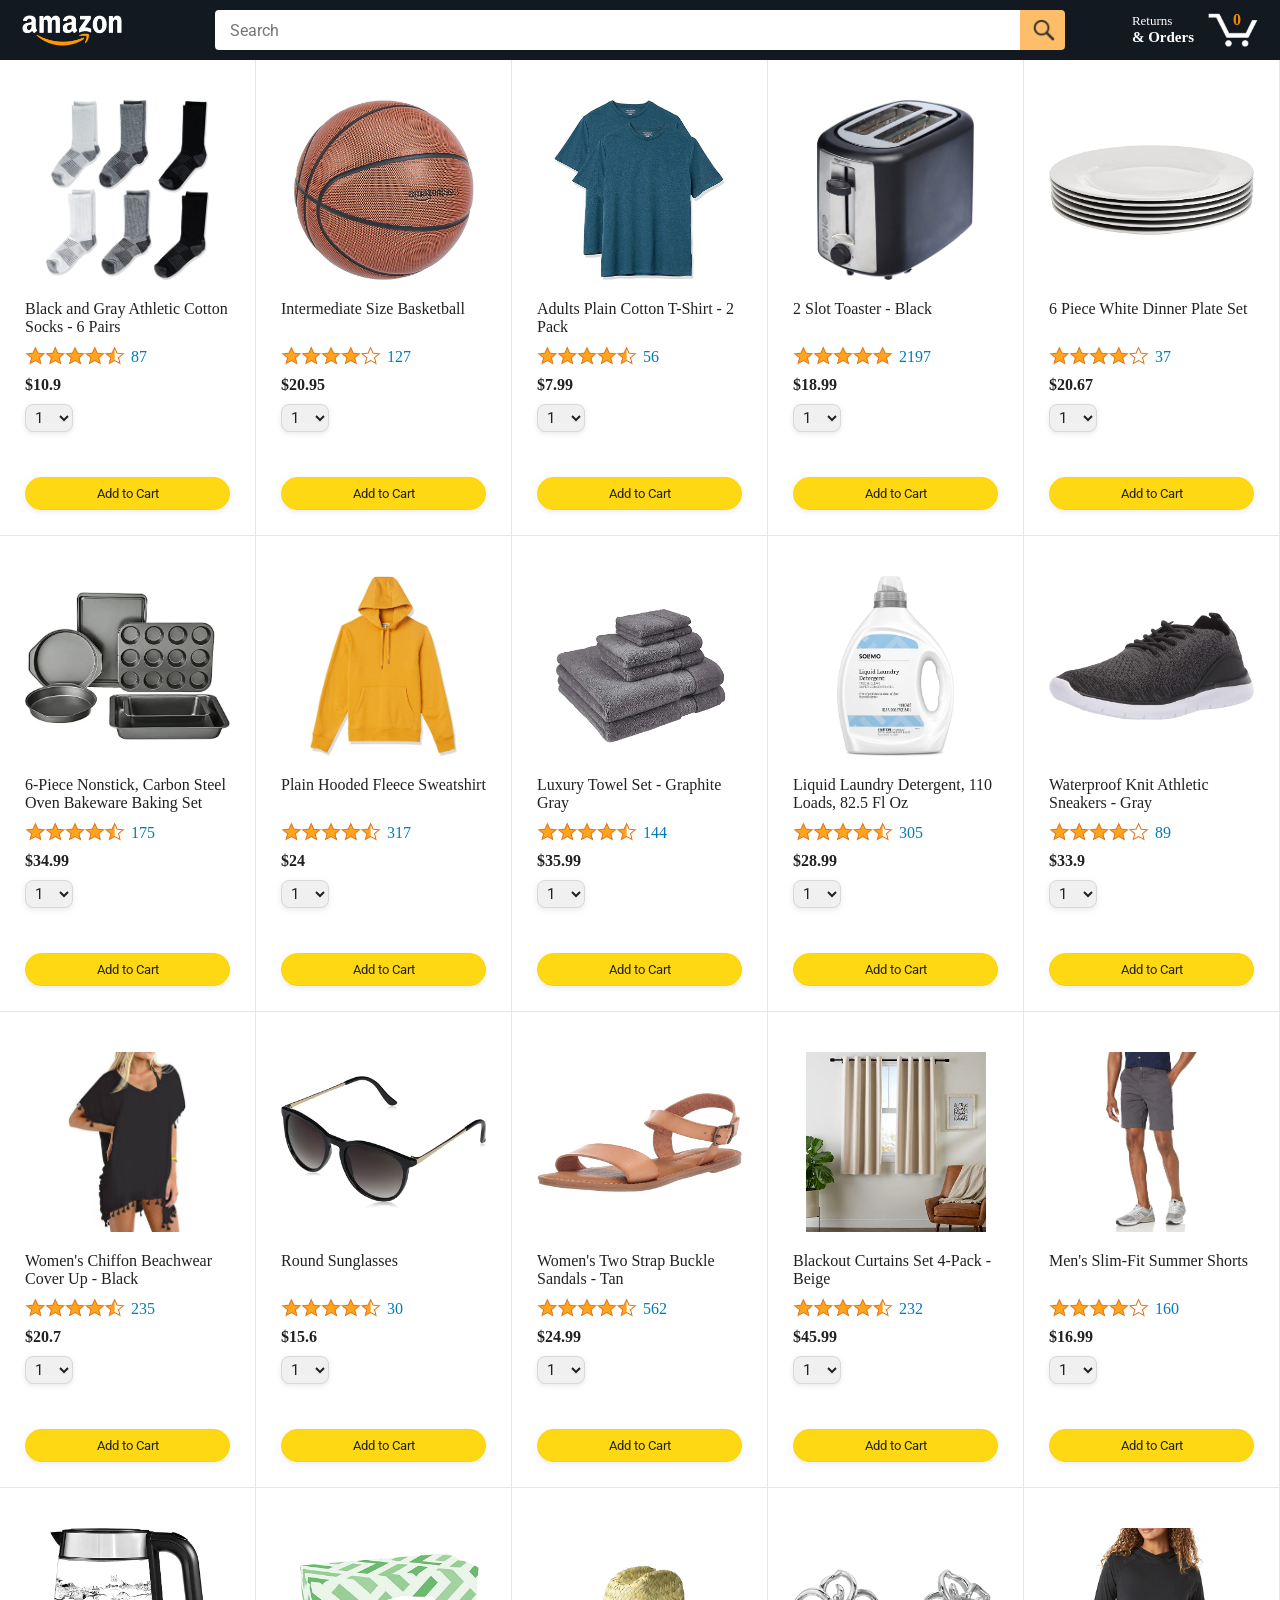
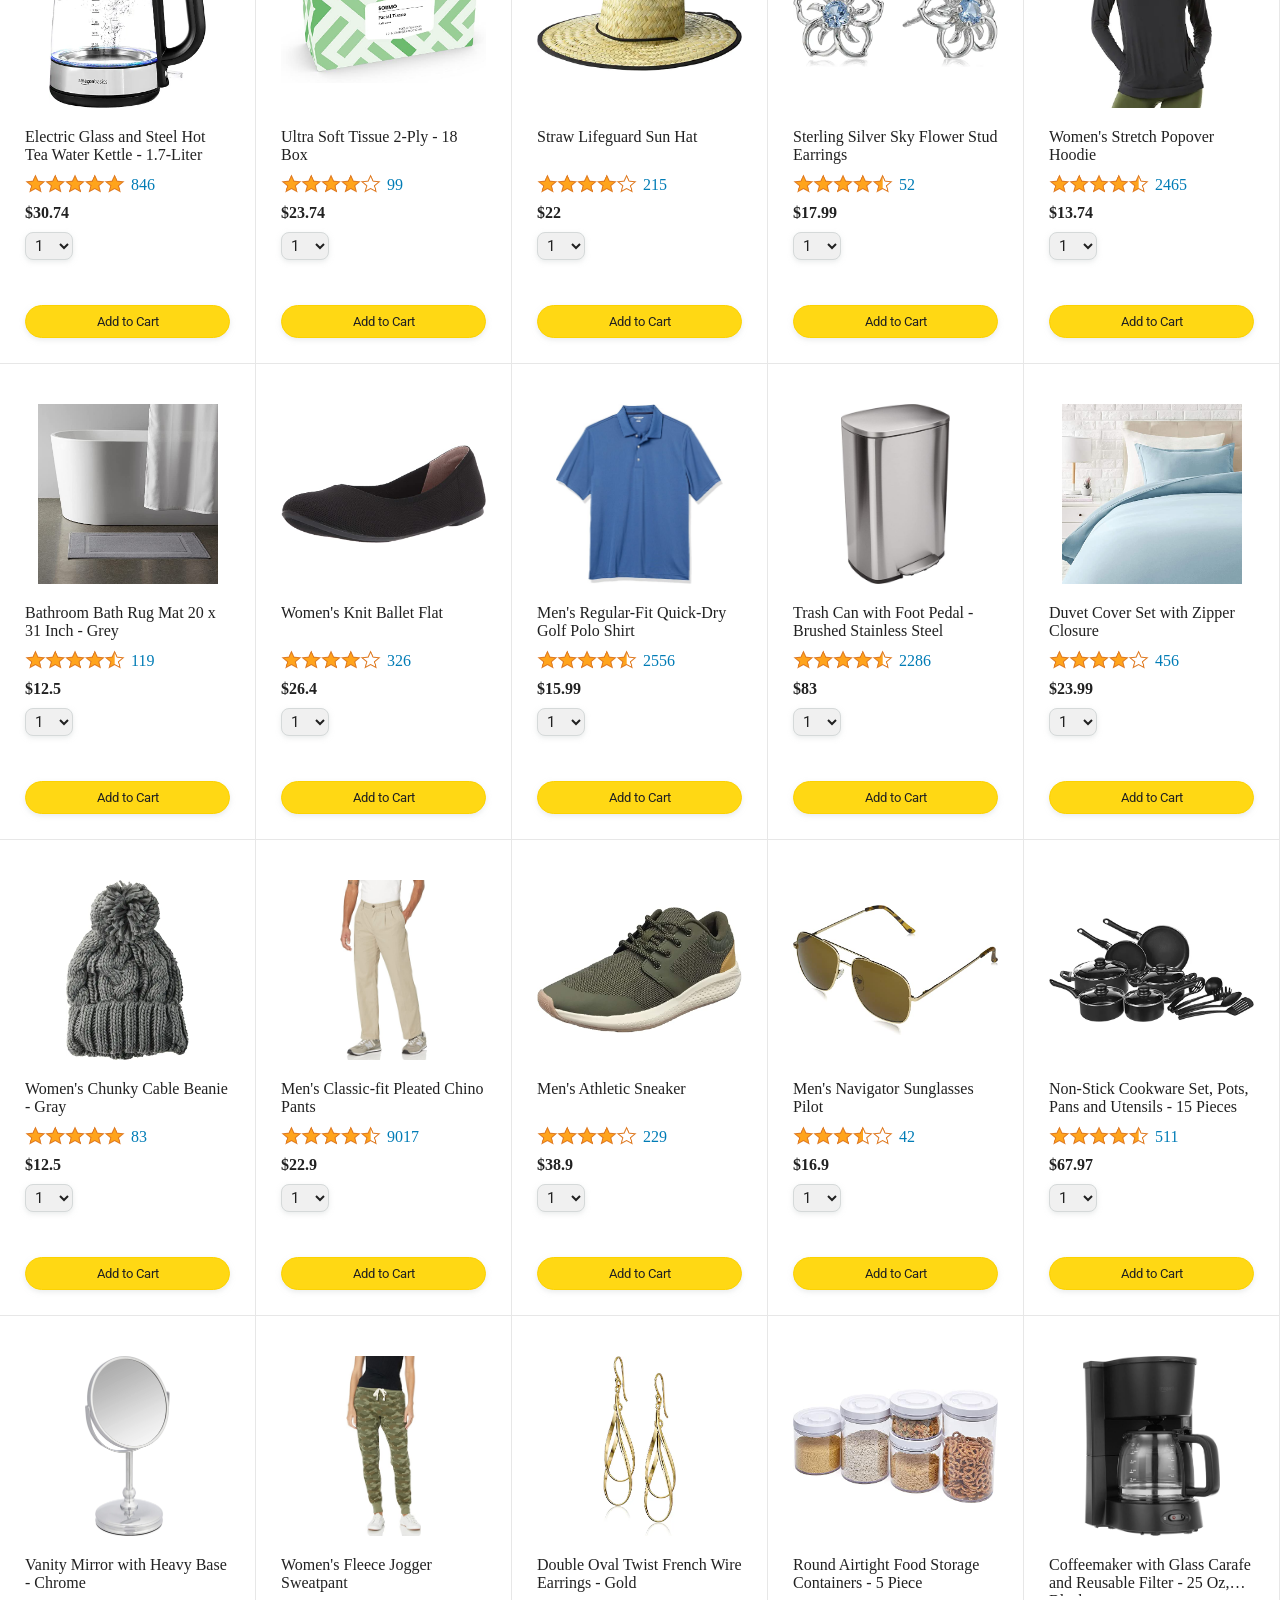
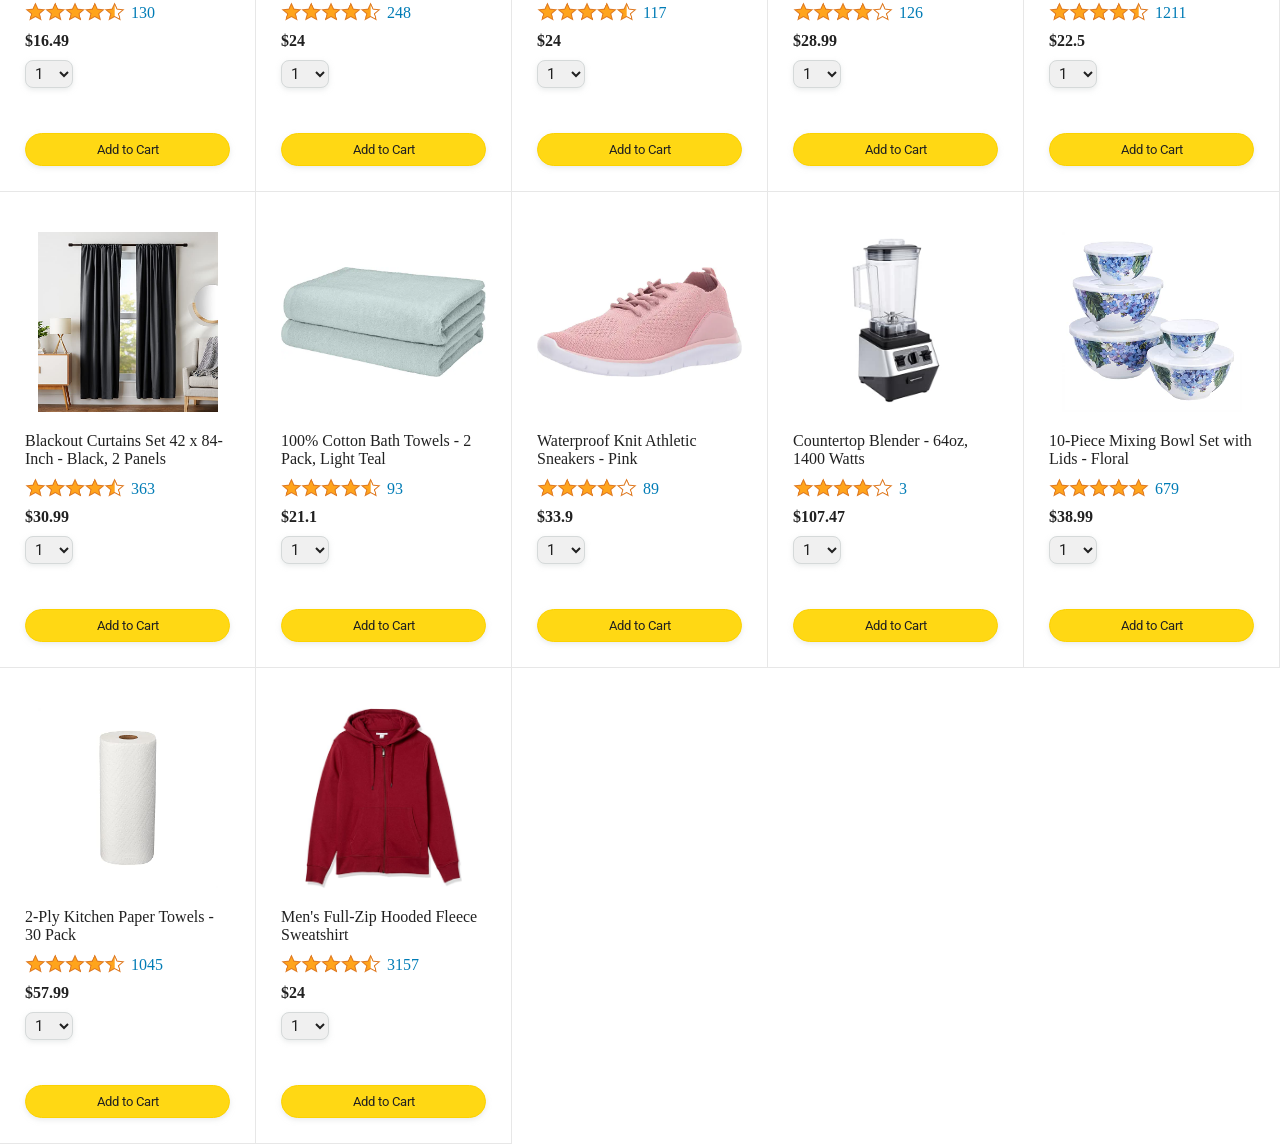
<file: index.html>
<!DOCTYPE html>
<html>
  <head>
    <title>Amazon Project</title>

    <!-- This code is needed for responsive design to work.
      (Responsive design = make the website look good on
      smaller screen sizes like a phone or a tablet). -->
    <meta name="viewport" content="width=device-width, initial-scale=1">

    <!-- Load a font called Roboto from Google Fonts. -->
    <link rel="preconnect" href="https://fonts.googleapis.com">
    <link rel="preconnect" href="https://fonts.gstatic.com" crossorigin>
    <link href="https://fonts.googleapis.com/css2?family=Roboto:wght@400;500;700&display=swap" rel="stylesheet">

    <!-- Here are the CSS files for this page. -->
    <link rel="stylesheet" href="styles/shared/general.css">
    <link rel="stylesheet" href="styles/shared/amazon-header.css">
    <link rel="stylesheet" href="styles/pages/amazon.css">
  </head>
  <body>
    <div class="amazon-header">
      <div class="amazon-header-left-section">
        <a href="amazon.html" class="header-link">
          <img class="amazon-logo"
            src="images/amazon-logo-white.png">
          <img class="amazon-mobile-logo"
            src="images/amazon-mobile-logo-white.png">
        </a>
      </div>

      <div class="amazon-header-middle-section">
        <input class="search-bar" type="text" placeholder="Search">

        <button class="search-button">
          <img class="search-icon" src="images/icons/search-icon.png">
        </button>
      </div>

      <div class="amazon-header-right-section">
        <a class="orders-link header-link" href="orders.html">
          <span class="returns-text">Returns</span>
          <span class="orders-text">& Orders</span>
        </a>

        <a class="cart-link header-link" href="checkout.html">
          <img class="cart-icon" src="images/icons/cart-icon.png">
          <div class="cart-quantity js_cart_quntity">0</div>
          
        </a>

        <!-- <a class="add-new-item header-link" href="addnew.html">add new item</a> -->
      </div>
    </div>
    
    <div class="main">
      <div class="products-grid">
        <!-- <div class="product-container">
          <div class="product-image-container">
            <img class="product-image"
              src="images/products/athletic-cotton-socks-6-pairs.jpg">
          </div>

          <div class="product-name limit-text-to-2-lines">
            Black and Gray Athletic Cotton Socks - 6 Pairs
          </div>

          <div class="product-rating-container">
            <img class="product-rating-stars"
              src="images/ratings/rating-45.png">
            <div class="product-rating-count link-primary">
              87
            </div>
          </div>

          <div class="product-price">
            $10.90
          </div>

          <div class="product-quantity-container">
            <select>
              <option selected value="1">1</option>
              <option value="2">2</option>
              <option value="3">3</option>
              <option value="4">4</option>
              <option value="5">5</option>
              <option value="6">6</option>
              <option value="7">7</option>
              <option value="8">8</option>
              <option value="9">9</option>
              <option value="10">10</option>
            </select>
          </div>

          <div class="product-spacer"></div>

          <div class="added-to-cart">
            <img src="images/icons/checkmark.png">
            Added
          </div>

          <button class="add-to-cart-button button-primary">
            Add to Cart
          </button>
        </div>

        <div class="product-container">
          <div class="product-image-container">
            <img class="product-image"
              src="images/products/intermediate-composite-basketball.jpg">
          </div>

          <div class="product-name limit-text-to-2-lines">
            Intermediate Size Basketball
          </div>

          <div class="product-rating-container">
            <img class="product-rating-stars"
              src="images/ratings/rating-40.png">
            <div class="product-rating-count link-primary">
              127
            </div>
          </div>

          <div class="product-price">
            $20.95
          </div>

          <div class="product-quantity-container">
            <select>
              <option selected value="1">1</option>
              <option value="2">2</option>
              <option value="3">3</option>
              <option value="4">4</option>
              <option value="5">5</option>
              <option value="6">6</option>
              <option value="7">7</option>
              <option value="8">8</option>
              <option value="9">9</option>
              <option value="10">10</option>
            </select>
          </div>

          <div class="product-spacer"></div>

          <div class="added-to-cart">
            <img src="images/icons/checkmark.png">
            Added
          </div>

          <button class="add-to-cart-button button-primary">
            Add to Cart
          </button>
        </div>

        <div class="product-container">
          <div class="product-image-container">
            <img class="product-image"
              src="images/products/adults-plain-cotton-tshirt-2-pack-teal.jpg">
          </div>

          <div class="product-name limit-text-to-2-lines">
            Adults Plain Cotton T-Shirt - 2 Pack
          </div>

          <div class="product-rating-container">
            <img class="product-rating-stars"
              src="images/ratings/rating-45.png">
            <div class="product-rating-count link-primary">
              56
            </div>
          </div>

          <div class="product-price">
            $7.99
          </div>

          <div class="product-quantity-container">
            <select>
              <option selected value="1">1</option>
              <option value="2">2</option>
              <option value="3">3</option>
              <option value="4">4</option>
              <option value="5">5</option>
              <option value="6">6</option>
              <option value="7">7</option>
              <option value="8">8</option>
              <option value="9">9</option>
              <option value="10">10</option>
            </select>
          </div>

          <div class="product-spacer"></div>

          <div class="added-to-cart">
            <img src="images/icons/checkmark.png">
            Added
          </div>

          <button class="add-to-cart-button button-primary">
            Add to Cart
          </button>
        </div> -->
      </div>
    </div>
 
    <script type="module" src="script/amazon.js"> </script>
    
  </body>
</html>
</file>
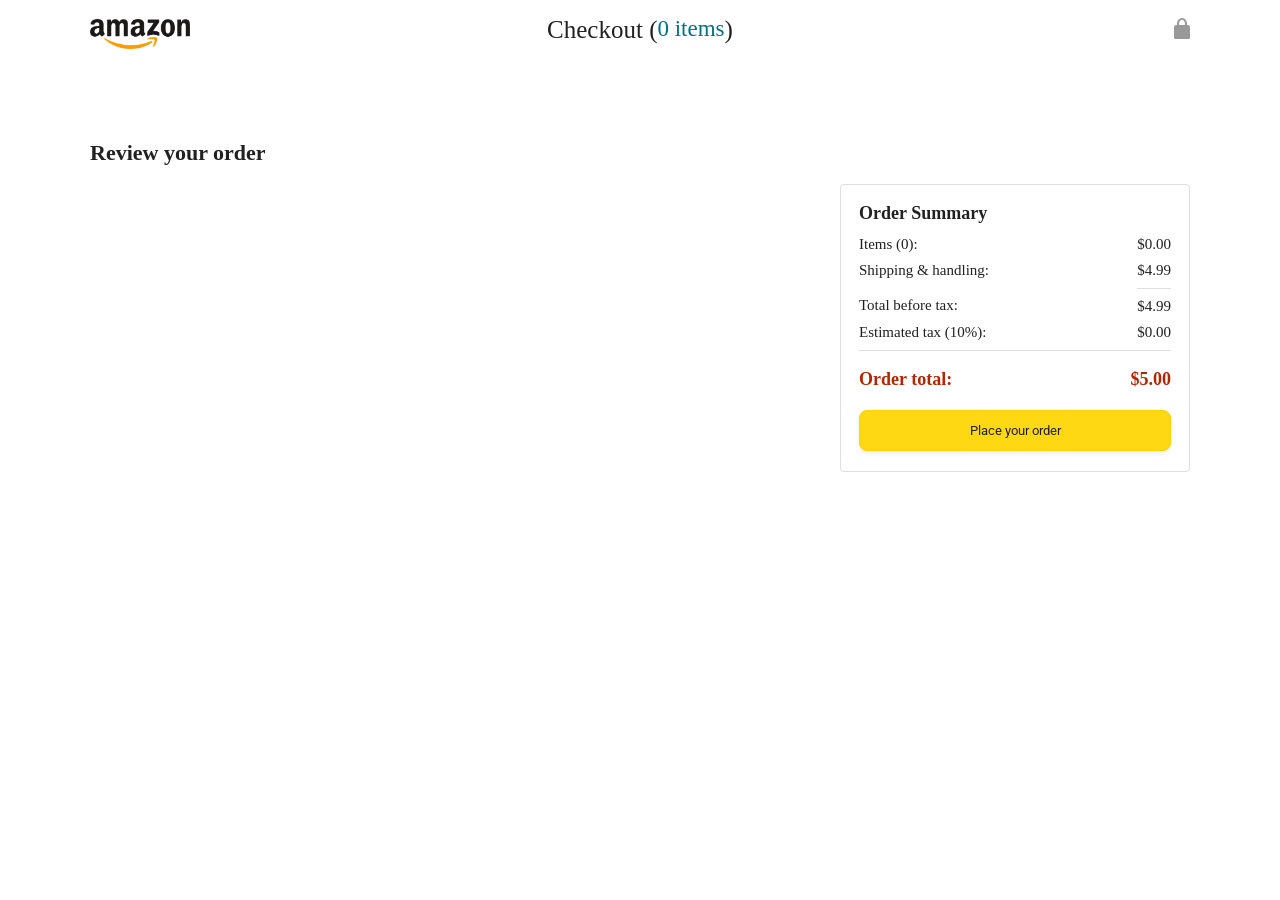
<file: checkout.html>
<!DOCTYPE html>
<html>
  <head>
    <title>Checkout</title>

    <!-- This code is needed for responsive design to work.
      (Responsive design = make the website look good on
      smaller screen sizes like a phone or a tablet). -->
    <meta name="viewport" content="width=device-width, initial-scale=1">

    <!-- Load a font called Roboto from Google Fonts. -->
    <link rel="preconnect" href="https://fonts.googleapis.com">
    <link rel="preconnect" href="https://fonts.gstatic.com" crossorigin>
    <link href="https://fonts.googleapis.com/css2?family=Roboto:wght@400;500;700&display=swap" rel="stylesheet">

    <!-- Here are the CSS files for this page. -->
    <link rel="stylesheet" href="styles/shared/general.css">
    <link rel="stylesheet" href="styles/pages/checkout/checkout-header.css">
    <link rel="stylesheet" href="styles/pages/checkout/checkout.css">
  </head>
  <body>
    <div class="checkout-header">
      <div class="header-content">
        <div class="checkout-header-left-section">
          <a href="amazon.html">
            <img class="amazon-logo" src="images/amazon-logo.png">
            <img class="amazon-mobile-logo" src="images/amazon-mobile-logo.png">
          </a>
        </div>

        <div class="checkout-header-middle-section">
          <!-- Checkout (<a class="return-to-home-link"
            href="amazon.html">3 items</a>) -->
        </div>

        <div class="checkout-header-right-section">
          <img src="images/icons/checkout-lock-icon.png">
        </div>
      </div>
    </div>

    <div class="main">
      <div class="page-title">Review your order</div>

      <div class="checkout-grid"> 
        <div class="order-summary">
          <!-- <div class="cart-item-container">
            <div class="delivery-date">
              Delivery date: Tuesday, June 21
            </div>

            <div class="cart-item-details-grid">
              <img class="product-image"
                src="images/products/athletic-cotton-socks-6-pairs.jpg">

              <div class="cart-item-details">
                <div class="product-name">
                  Black and Gray Athletic Cotton Socks - 6 Pairs
                </div>
                <div class="product-price">
                  $10.90
                </div>
                <div class="product-quantity">
                  <span>
                    Quantity: <span class="quantity-label">2</span>
                  </span>
                  <span class="update-quantity-link link-primary">
                    Update
                  </span>
                  <span class="delete-quantity-link link-primary">
                    Delete
                  </span>
                </div>
              </div>

              <div class="delivery-options">
                <div class="delivery-options-title">
                  Choose a delivery option:
                </div>
                <div class="delivery-option">
                  <input type="radio" checked
                    class="delivery-option-input"
                    name="delivery-option-1">
                  <div>
                    <div class="delivery-option-date">
                      Tuesday, June 21
                    </div>
                    <div class="delivery-option-price">
                      FREE Shipping
                    </div>
                  </div>
                </div>
                <div class="delivery-option">
                  <input type="radio"
                    class="delivery-option-input"
                    name="delivery-option-1">
                  <div>
                    <div class="delivery-option-date">
                      Wednesday, June 15
                    </div>
                    <div class="delivery-option-price">
                      $4.99 - Shipping
                    </div>
                  </div>
                </div>
                <div class="delivery-option">
                  <input type="radio"
                    class="delivery-option-input"
                    name="delivery-option-1">
                  <div>
                    <div class="delivery-option-date">
                      Monday, June 13
                    </div>
                    <div class="delivery-option-price">
                      $9.99 - Shipping
                    </div>
                  </div>
                </div>
              </div>
            </div>
          </div>

          <div class="cart-item-container">
            <div class="delivery-date">
              Delivery date: Wednesday, June 15
            </div>

            <div class="cart-item-details-grid">
              <img class="product-image"
                src="images/products/intermediate-composite-basketball.jpg">

              <div class="cart-item-details">
                <div class="product-name">
                  Intermediate Size Basketball
                </div>
                <div class="product-price">
                  $20.95
                </div>
                <div class="product-quantity">
                  <span>
                    Quantity: <span class="quantity-label">1</span>
                  </span>
                  <span class="update-quantity-link link-primary">
                    Update
                  </span>
                  <span class="delete-quantity-link link-primary">
                    Delete
                  </span>
                </div>
              </div>

              <div class="delivery-options">
                <div class="delivery-options-title">
                  Choose a delivery option:
                </div>

                <div class="delivery-option">
                  <input type="radio" class="delivery-option-input"
                    name="delivery-option-2">
                  <div>
                    <div class="delivery-option-date">
                      Tuesday, June 21
                    </div>
                    <div class="delivery-option-price">
                      FREE Shipping
                    </div>
                  </div>
                </div>
                <div class="delivery-option">
                  <input type="radio" checked class="delivery-option-input"
                    name="delivery-option-2">
                  <div>
                    <div class="delivery-option-date">
                      Wednesday, June 15
                    </div>
                    <div class="delivery-option-price">
                      $4.99 - Shipping
                    </div>
                  </div>
                </div>
                <div class="delivery-option">
                  <input type="radio" class="delivery-option-input"
                    name="delivery-option-2">
                  <div>
                    <div class="delivery-option-date">
                      Monday, June 13
                    </div>
                    <div class="delivery-option-price">
                      $9.99 - Shipping
                    </div>
                  </div>
                </div>
              </div>
            </div>
          </div> -->
        </div>

        <div class="payment-summary">
          <!-- <div class="payment-summary-title">
            Order Summary
          </div>

          <div class="payment-summary-row">
            <div>Items (3):</div>
            <div class="payment-summary-money">$42.75</div>
          </div>

          <div class="payment-summary-row">
            <div>Shipping &amp; handling:</div>
            <div class="payment-summary-money">$4.99</div>
          </div>

          <div class="payment-summary-row subtotal-row">
            <div>Total before tax:</div>
            <div class="payment-summary-money">$47.74</div>
          </div>

          <div class="payment-summary-row">
            <div>Estimated tax (10%):</div>
            <div class="payment-summary-money">$4.77</div>
          </div>

          <div class="payment-summary-row total-row">
            <div>Order total:</div>
            <div class="payment-summary-money">$52.51</div>
          </div>

          <button class="place-order-button button-primary">
            Place your order
          </button>
        </div>
      </div>  -->
    </div>
    <script src=""></script>


    <script type="module" src="script/checkout.js"></script>
    

  </body>
</html>
</file>
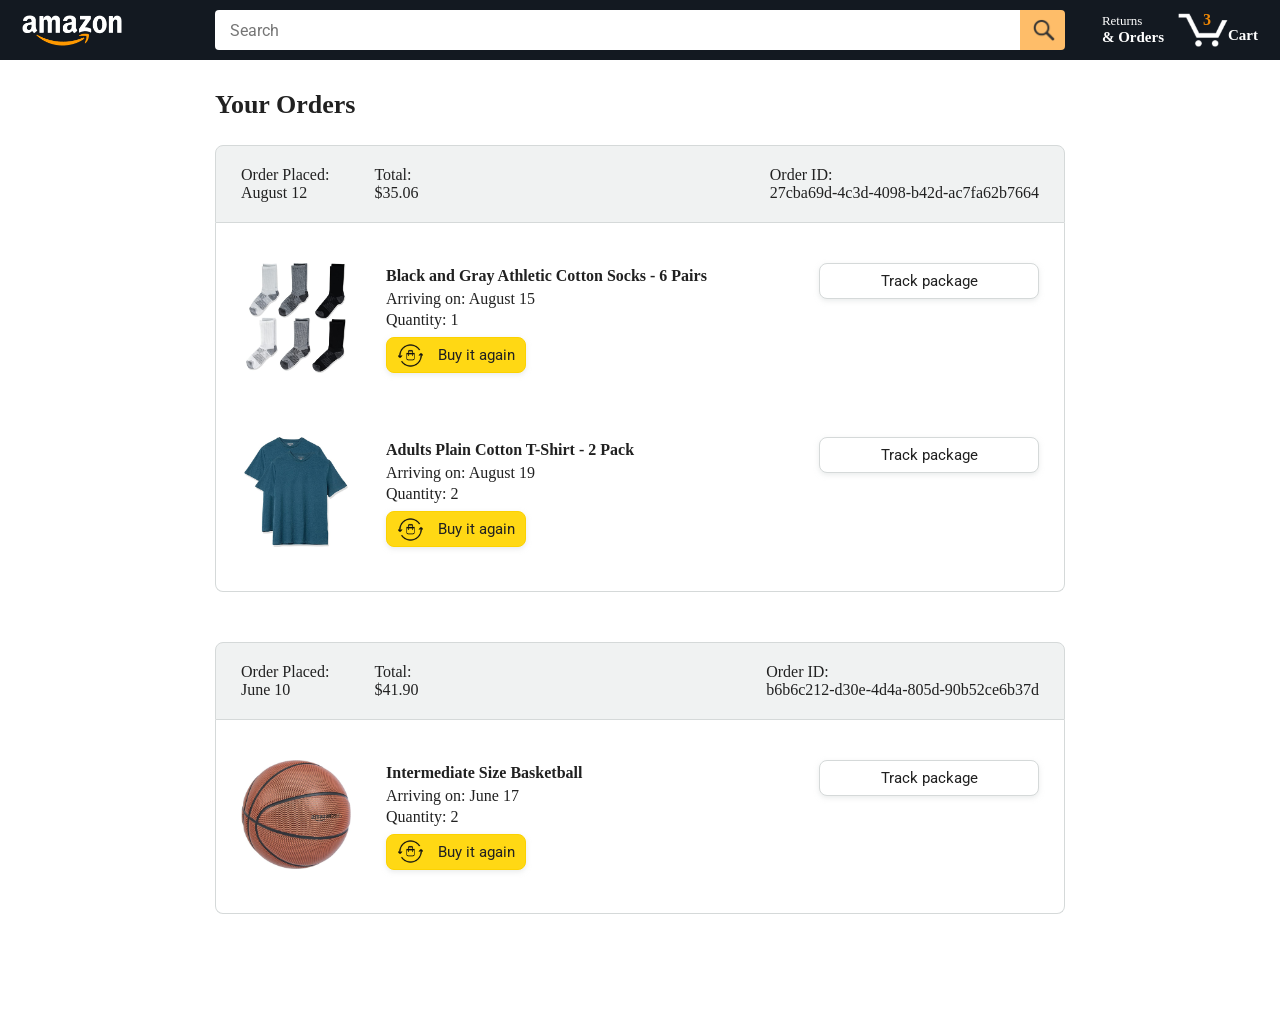
<file: orders.html>
<!DOCTYPE html>
<html>
  <head>
    <title>Orders</title>

    <!-- This code is needed for responsive design to work.
      (Responsive design = make the website look good on
      smaller screen sizes like a phone or a tablet). -->
    <meta name="viewport" content="width=device-width, initial-scale=1">

    <!-- Load a font called Roboto from Google Fonts. -->
    <link rel="preconnect" href="https://fonts.googleapis.com">
    <link rel="preconnect" href="https://fonts.gstatic.com" crossorigin>
    <link href="https://fonts.googleapis.com/css2?family=Roboto:wght@400;500;700&display=swap" rel="stylesheet">

    <!-- Here are the CSS files for this page. -->
    <link rel="stylesheet" href="styles/shared/general.css">
    <link rel="stylesheet" href="styles/shared/amazon-header.css">
    <link rel="stylesheet" href="styles/pages/orders.css">
  </head>
  <body>
    <div class="amazon-header">
      <div class="amazon-header-left-section">
        <a href="amazon.html" class="header-link">
          <img class="amazon-logo"
            src="images/amazon-logo-white.png">
          <img class="amazon-mobile-logo"
            src="images/amazon-mobile-logo-white.png">
        </a>
      </div>

      <div class="amazon-header-middle-section">
        <input class="search-bar" type="text" placeholder="Search">

        <button class="search-button">
          <img class="search-icon" src="images/icons/search-icon.png">
        </button>
      </div>

      <div class="amazon-header-right-section">
        <a class="orders-link header-link" href="orders.html">
          <span class="returns-text">Returns</span>
          <span class="orders-text">& Orders</span>
        </a>

        <a class="cart-link header-link" href="checkout.html">
          <img class="cart-icon" src="images/icons/cart-icon.png">
          <div class="cart-quantity">3</div>
          <div class="cart-text">Cart</div>
        </a>
      </div>
    </div>

    <div class="main">
      <div class="page-title">Your Orders</div>

      <div class="orders-grid">
        <div class="order-container">
          
          <div class="order-header">
            <div class="order-header-left-section">
              <div class="order-date">
                <div class="order-header-label">Order Placed:</div>
                <div>August 12</div>
              </div>
              <div class="order-total">
                <div class="order-header-label">Total:</div>
                <div>$35.06</div>
              </div>
            </div>

            <div class="order-header-right-section">
              <div class="order-header-label">Order ID:</div>
              <div>27cba69d-4c3d-4098-b42d-ac7fa62b7664</div>
            </div>
          </div>

          <div class="order-details-grid">
            <div class="product-image-container">
              <img src="images/products/athletic-cotton-socks-6-pairs.jpg">
            </div>

            <div class="product-details">
              <div class="product-name">
                Black and Gray Athletic Cotton Socks - 6 Pairs
              </div>
              <div class="product-delivery-date">
                Arriving on: August 15
              </div>
              <div class="product-quantity">
                Quantity: 1
              </div>
              <button class="buy-again-button button-primary">
                <img class="buy-again-icon" src="images/icons/buy-again.png">
                <span class="buy-again-message">Buy it again</span>
              </button>
            </div>

            <div class="product-actions">
              <a href="tracking.html">
                <button class="track-package-button button-secondary">
                  Track package
                </button>
              </a>
            </div>

            <div class="product-image-container">
              <img src="images/products/adults-plain-cotton-tshirt-2-pack-teal.jpg">
            </div>

            <div class="product-details">
              <div class="product-name">
                Adults Plain Cotton T-Shirt - 2 Pack
              </div>
              <div class="product-delivery-date">
                Arriving on: August 19
              </div>
              <div class="product-quantity">
                Quantity: 2
              </div>
              <button class="buy-again-button button-primary">
                <img class="buy-again-icon" src="images/icons/buy-again.png">
                <span class="buy-again-message">Buy it again</span>
              </button>
            </div>

            <div class="product-actions">
              <a href="tracking.html">
                <button class="track-package-button button-secondary">
                  Track package
                </button>
              </a>
            </div>
          </div>
        </div>

        <div class="order-container">

          <div class="order-header">
            <div class="order-header-left-section">
              <div class="order-date">
                <div class="order-header-label">Order Placed:</div>
                <div>June 10</div>
              </div>
              <div class="order-total">
                <div class="order-header-label">Total:</div>
                <div>$41.90</div>
              </div>
            </div>

            <div class="order-header-right-section">
              <div class="order-header-label">Order ID:</div>
              <div>b6b6c212-d30e-4d4a-805d-90b52ce6b37d</div>
            </div>
          </div>

          <div class="order-details-grid">
            <div class="product-image-container">
              <img src="images/products/intermediate-composite-basketball.jpg">
            </div>

            <div class="product-details">
              <div class="product-name">
                Intermediate Size Basketball
              </div>
              <div class="product-delivery-date">
                Arriving on: June 17
              </div>
              <div class="product-quantity">
                Quantity: 2
              </div>
              <button class="buy-again-button button-primary">
                <img class="buy-again-icon" src="images/icons/buy-again.png">
                <span class="buy-again-message">Buy it again</span>
              </button>
            </div>

            <div class="product-actions">
              <a href="tracking.html">
                <button class="track-package-button button-secondary">
                  Track package
                </button>
              </a>
            </div>
          </div>
        </div>
      </div>
    </div>
  </body>
</html>
</file>
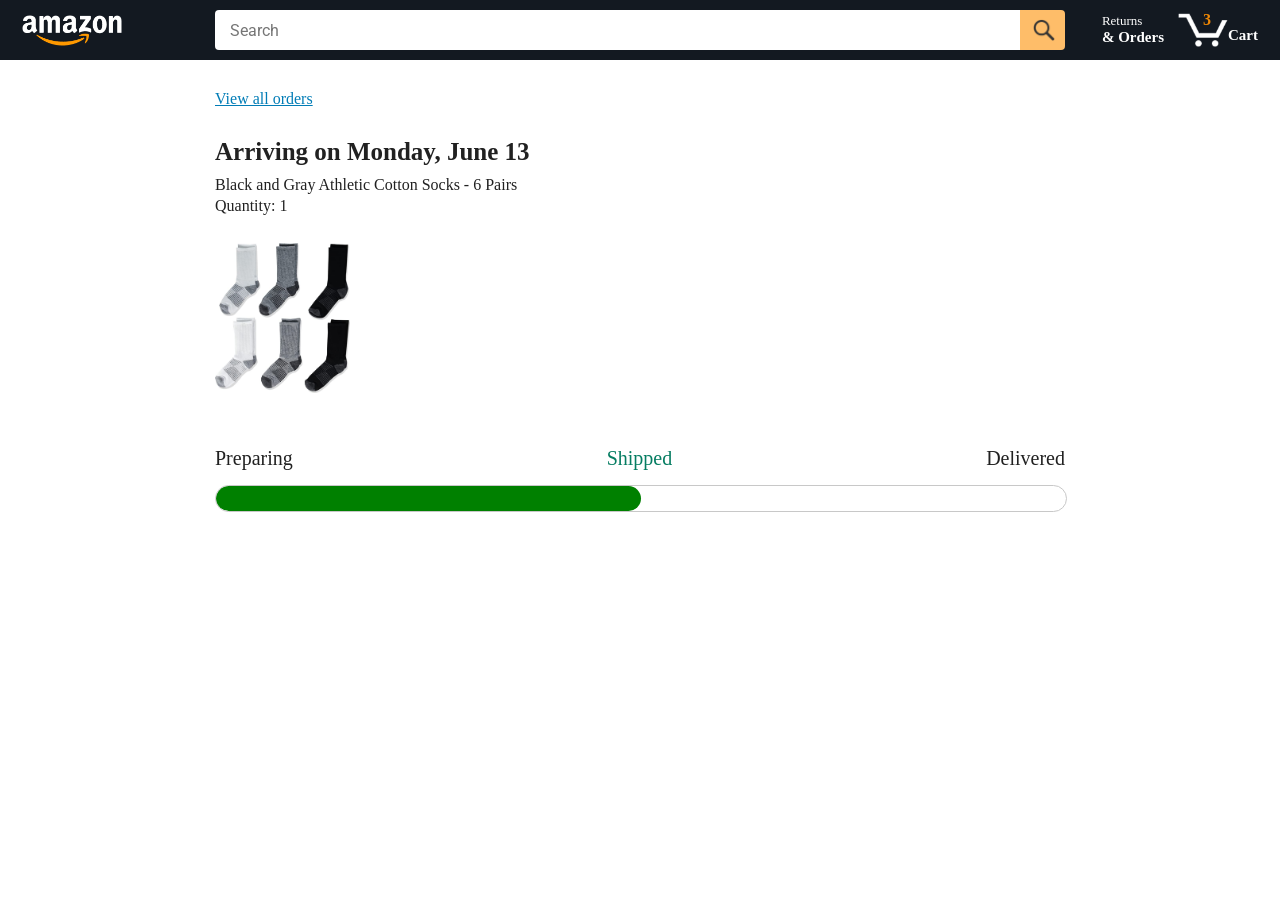
<file: tracking.html>
<!DOCTYPE html>
<html>
  <head>
    <title>Tracking</title>

    <!-- This code is needed for responsive design to work.
      (Responsive design = make the website look good on
      smaller screen sizes like a phone or a tablet). -->
    <meta name="viewport" content="width=device-width, initial-scale=1">

    <!-- Load a font called Roboto from Google Fonts. -->
    <link rel="preconnect" href="https://fonts.googleapis.com">
    <link rel="preconnect" href="https://fonts.gstatic.com" crossorigin>
    <link href="https://fonts.googleapis.com/css2?family=Roboto:wght@400;500;700&display=swap" rel="stylesheet">

    <!-- Here are the CSS files for this page. -->
    <link rel="stylesheet" href="styles/shared/general.css">
    <link rel="stylesheet" href="styles/shared/amazon-header.css">
    <link rel="stylesheet" href="styles/pages/tracking.css">
  </head>
  <body>
    <div class="amazon-header">
      <div class="amazon-header-left-section">
        <a href="amazon.html" class="header-link">
          <img class="amazon-logo"
            src="images/amazon-logo-white.png">
          <img class="amazon-mobile-logo"
            src="images/amazon-mobile-logo-white.png">
        </a>
      </div>

      <div class="amazon-header-middle-section">
        <input class="search-bar" type="text" placeholder="Search">

        <button class="search-button">
          <img class="search-icon" src="images/icons/search-icon.png">
        </button>
      </div>

      <div class="amazon-header-right-section">
        <a class="orders-link header-link" href="orders.html">
          <span class="returns-text">Returns</span>
          <span class="orders-text">& Orders</span>
        </a>

        <a class="cart-link header-link" href="checkout.html">
          <img class="cart-icon" src="images/icons/cart-icon.png">
          <div class="cart-quantity">3</div>
          <div class="cart-text">Cart</div>
        </a>
      </div>
    </div>

    <div class="main">
      <div class="order-tracking">
        <a class="back-to-orders-link link-primary" href="orders.html">
          View all orders
        </a>

        <div class="delivery-date">
          Arriving on Monday, June 13
        </div>

        <div class="product-info">
          Black and Gray Athletic Cotton Socks - 6 Pairs
        </div>

        <div class="product-info">
          Quantity: 1
        </div>

        <img class="product-image" src="images/products/athletic-cotton-socks-6-pairs.jpg">

        <div class="progress-labels-container">
          <div class="progress-label">
            Preparing
          </div>
          <div class="progress-label current-status">
            Shipped
          </div>
          <div class="progress-label">
            Delivered
          </div>
        </div>

        <div class="progress-bar-container">
          <div class="progress-bar"></div>
        </div>
      </div>
    </div>
  </body>
</html>
</file>
<file: styles/shared/general.css>
body {
  /* font-family: Roboto, Arial; */
  color: rgb(33, 33, 33);
  /* The <body> element has a default margin of 8px
     on all sides. This removes the default margins. */
  margin: 0;
}

/* <p> elements have a default margin on the top
   and bottom. This removes the default margins. */
p {
  margin: 0;
}

button {
  cursor: pointer;
}

select {
  cursor: pointer;
}

input, select, button {
  font-family: Roboto, Arial;
}

.button-primary {
  color: rgb(33, 33, 33);
  background-color: rgb(255, 216, 20);
  border: 1px solid rgb(252, 210, 0);
  border-radius: 8px;
  cursor: pointer;
  box-shadow: 0 2px 5px rgba(213, 217, 217, 0.5);
}

.button-primary:hover {
  background-color: rgb(247, 202, 0);
  border: 1px solid rgb(242, 194, 0);
}

.button-primary:active {
  background: rgb(255, 216, 20);
  border-color: rgb(252, 210, 0);
  box-shadow: none;
}

.button-secondary {
  color: rgb(33, 33, 33);
  background: white;
  border: 1px solid rgb(213, 217, 217);
  border-radius: 8px;
  cursor: pointer;
  box-shadow: 0 2px 5px rgba(213, 217, 217, 0.5);
}

.button-secondary:hover {
  background-color: rgb(247, 250, 250);
}

.button-secondary:active {
  background-color: rgb(237, 253, 255);
  box-shadow: none;
}

/* These styles will limit text to 2 lines. Anything
   beyond 2 lines will be replaced with "..."
   You can find this code by using an A.I. tool or by
   searching in Google.
   https://css-tricks.com/almanac/properties/l/line-clamp/ */
.limit-text-to-2-lines {
  display: -webkit-box;
  -webkit-line-clamp: 2;
  -webkit-box-orient: vertical;
  overflow: hidden;
}

.link-primary {
  color: rgb(1, 124, 182);
  cursor: pointer;
}

.link-primary:hover {
  color: rgb(196, 80, 0);
}

/* Styles for dropdown selectors. */
select {
  color: rgb(33, 33, 33);
  background-color: rgb(240, 240, 240);
  border: 1px solid rgb(213, 217, 217);
  border-radius: 8px;
  padding: 3px 5px;
  font-size: 15px;
  cursor: pointer;
  box-shadow: 0 2px 5px rgba(213, 217, 217, 0.5);
}

select:focus,
input:focus {
  outline: 2px solid rgb(255, 153, 0);
}
</file>
<file: styles/shared/amazon-header.css>
.amazon-header {
  background-color: rgb(19, 25, 33);
  color: white;
  padding-left: 15px;
  padding-right: 15px;

  display: flex;
  align-items: center;
  justify-content: space-between;

  position: fixed;
  top: 0;
  left: 0;
  right: 0;
  height: 60px;
}

.amazon-header-left-section {
  width: 180px;
}

@media (max-width: 800px) {
  .amazon-header-left-section {
    width: unset;
  }
}

.header-link {
  display: inline-block;
  padding: 6px;
  border-radius: 2px;
  cursor: pointer;
  text-decoration: none;
  border: 1px solid rgba(0, 0, 0, 0);
}

.header-link:hover {
  border: 1px solid white;
}

.amazon-logo {
  width: 100px;
  margin-top: 5px;
}

.amazon-mobile-logo {
  display: none;
}

@media (max-width: 575px) {
  .amazon-logo {
    display: none;
  }

  .amazon-mobile-logo {
    display: block;
    height: 35px;
    margin-top: 5px;
  }
}

.amazon-header-middle-section {
  flex: 1;
  max-width: 850px;
  margin-left: 10px;
  margin-right: 10px;
  display: flex;
}

.search-bar {
  flex: 1;
  width: 0;
  font-size: 16px;
  height: 38px;
  padding-left: 15px;
  border: none;
  border-top-left-radius: 4px;
  border-bottom-left-radius: 4px;
  border-top-right-radius: 0;
  border-bottom-right-radius: 0;
}

.search-button {
  background-color: rgb(254, 189, 105);
  border: none;
  width: 45px;
  height: 40px;
  border-top-right-radius: 4px;
  border-bottom-right-radius: 4px;
  flex-shrink: 0;
}

.search-icon {
  height: 22px;
  margin-left: 2px;
  margin-top: 3px;
}

.amazon-header-right-section {
  width: 180px;
  flex-shrink: 0;
  display: flex;
  justify-content: end;
}

.orders-link {
  color: white;
}

.returns-text {
  display: block;
  font-size: 13px;
}

.orders-text {
  display: block;
  font-size: 15px;
  font-weight: 700;
}

.cart-link {
  color: white;
  display: flex;
  align-items: center;
  position: relative;
}

.cart-icon {
  width: 50px;
}

.cart-text {
  margin-top: 12px;
  font-size: 15px;
  font-weight: 700;
}

.cart-quantity {
  color: rgb(240, 136, 4);
  font-size: 16px;
  font-weight: 700;

  position: absolute;
  top: 4px;
  left: 22px;
  
  width: 26px;
  text-align: center;
}
.add-new-item{
  color: white;
}
</file>
<file: styles/pages/amazon.css>
.main {
  margin-top: 60px;
}

.products-grid {
  display: grid;

  /* - In CSS Grid, 1fr means a column will take up the
       remaining space in the grid.
     - If we write 1fr 1fr ... 1fr; 8 times, this will
       divide the grid into 8 columns, each taking up an
       equal amount of the space.
     - repeat(8, 1fr); is a shortcut for repeating "1fr"
       8 times (instead of typing out "1fr" 8 times).
       repeat(...) is a special property that works with
       display: grid; */
  grid-template-columns: repeat(8, 1fr);
}

/* @media is used to create responsive design (making the
   website look good on any screen size). This @media
   means when the screen width is 2000px or less, we
   will divide the grid into 7 columns instead of 8. */
@media (max-width: 2000px) {
  .products-grid {
    grid-template-columns: repeat(7, 1fr);
  }
}

/* This @media means when the screen width is 1600px or
   less, we will divide the grid into 6 columns. */
@media (max-width: 1600px) {
  .products-grid {
    grid-template-columns: repeat(6, 1fr);
  }
}

@media (max-width: 1300px) {
  .products-grid {
    grid-template-columns: repeat(5, 1fr);
  }
}

@media (max-width: 1000px) {
  .products-grid {
    grid-template-columns: repeat(4, 1fr);
  }
}

@media (max-width: 800px) {
  .products-grid {
    grid-template-columns: repeat(3, 1fr);
  }
}

@media (max-width: 575px) {
  .products-grid {
    grid-template-columns: repeat(2, 1fr);
  }
}

@media (max-width: 450px) {
  .products-grid {
    grid-template-columns: 1fr;
  }
}

.product-container {
  padding-top: 40px;
  padding-bottom: 25px;
  padding-left: 25px;
  padding-right: 25px;

  border-right: 1px solid rgb(231, 231, 231);
  border-bottom: 1px solid rgb(231, 231, 231);

  display: flex;
  flex-direction: column;
}

.product-image-container {
  display: flex;
  justify-content: center;
  align-items: center;

  height: 180px;
  margin-bottom: 20px;
}

.product-image {
  /* Images will overflow their container by default. To
    prevent this, we set max-width and max-height to 100%
    so they stay inside their container. */
  max-width: 100%;
  max-height: 100%;
}

.product-name {
  height: 40px;
  margin-bottom: 5px;
}

.product-rating-container {
  display: flex;
  align-items: center;
  margin-bottom: 10px;
}

.product-rating-stars {
  width: 100px;
  margin-right: 6px;
}

.product-rating-count {
  color: rgb(1, 124, 182);
  cursor: pointer;
  margin-top: 3px;
}

.product-price {
  font-weight: 700;
  margin-bottom: 10px;
}

.product-quantity-container {
  margin-bottom: 17px;
}

.product-spacer {
  flex: 1;
}

.added-to-cart {
  color: rgb(6, 125, 98);
  font-size: 16px;

  display: flex;
  align-items: center;
  margin-bottom: 8px;

  /* At first, the "Added to cart" message will
     be invisible. Use JavaScript to change the
     opacity and make it visible. */
  opacity: 0;
}

.added-to-cart img {
  height: 20px;
  margin-right: 5px;
}

.add-to-cart-button {
  width: 100%;
  padding: 8px;
  border-radius: 50px;
}
</file>
<file: styles/pages/checkout/checkout-header.css>
.checkout-header {
  height: 60px;
  padding-left: 30px;
  padding-right: 30px;
  background-color: white;

  display: flex;
  justify-content: center;

  position: fixed;
  top: 0;
  left: 0;
  right: 0;
  z-index: 1000;
}

.header-content {
  width: 100%;
  max-width: 1100px;

  display: flex;
  align-items: center;
}

.checkout-header-left-section {
  width: 150px;
}

.amazon-logo {
  width: 100px;
  margin-top: 12px;
}

.amazon-mobile-logo {
  display: none;
}

/* @media is used to create responsive design (making the
   website look good on any screen size). This @media
   means when the screen width is 575px or less, different
   styles (inside the {...}) will be applied. */
@media (max-width: 575px) {
  .checkout-header-left-section {
    width: auto;
  }

  .amazon-logo {
    display: none;
  }

  .amazon-mobile-logo {
    display: inline-block;
    height: 35px;
    margin-top: 5px;
  }
}

.checkout-header-middle-section {
  flex: 1;
  flex-shrink: 0;
  text-align: center;

  font-size: 25px;
  font-weight: 500;

  display: flex;
  justify-content: center;
}

.return-to-home-link {
  color: rgb(0, 113, 133);
  font-size: 23px;
  text-decoration: none;
  cursor: pointer;
}

@media (max-width: 1000px) {
  .checkout-header-middle-section {
    font-size: 20px;
    margin-right: 60px;
  }

  .return-to-home-link {
    font-size: 18px;
  }
}

@media (max-width: 575px) {
  .checkout-header-middle-section {
    margin-right: 5px;
  }
}

.checkout-header-right-section {
  text-align: right;
  width: 150px;
}

@media (max-width: 1000px) {
  .checkout-header-right-section {
    width: auto;
  }
}
</file>
<file: styles/pages/checkout/checkout.css>
.main {
  max-width: 1100px;
  padding-left: 30px;
  padding-right: 30px;

  margin-top: 140px;
  margin-bottom: 100px;

  /* margin-left: auto;
     margin-right auto;
     Is a trick for centering an element horizontally
     without needing a container. */
  margin-left: auto;
  margin-right: auto;
}

.page-title {
  font-weight: 700;
  font-size: 22px;
  margin-bottom: 18px;
}

.checkout-grid {
  display: grid;
  /* Here, 1fr means the first column will take
     up the remaining space in the grid. */
  grid-template-columns: 1fr 350px;
  column-gap: 12px;

  /* Use align-items: start; to prevent the elements
     in the grid from stretching vertically. */
  align-items: start;
}

@media (max-width: 1000px) {
  .main {
    max-width: 500px;
  }

  .checkout-grid {
    grid-template-columns: 1fr;
  }
}

.cart-item-container,
.payment-summary {
  border: 1px solid rgb(222, 222, 222);
  border-radius: 4px;
  padding: 18px;
}

.cart-item-container {
  margin-bottom: 12px;
}

.payment-summary {
  padding-bottom: 5px;
}

@media (max-width: 1000px) {
  .payment-summary {
    /* grid-row: 1 means this element will be placed into row
      1 in the grid. (Normally, the row that an element is
      placed in is determined by the order of the elements in
      the HTML. grid-row overrides this default ordering). */
    grid-row: 1;
    margin-bottom: 12px;
  }
}

.delivery-date {
  color: rgb(0, 118, 0);
  font-weight: 700;
  font-size: 19px;
  margin-top: 5px;
  margin-bottom: 22px;
}

.cart-item-details-grid {
  display: grid;
  /* 100px 1fr 1fr; means the 2nd and 3rd column will
     take up half the remaining space in the grid
     (they will divide up the remaining space evenly). */
  grid-template-columns: 100px 1fr 1fr;
  column-gap: 25px;
}

@media (max-width: 1000px) {
  .cart-item-details-grid {
    grid-template-columns: 100px 1fr;
    row-gap: 30px;
  }
}

.product-image {
  max-width: 100%;
  max-height: 120px;

  /* margin-left: auto;
     margin-right auto;
     Is a trick for centering an element horizontally
     without needing a container. */
  margin-left: auto;
  margin-right: auto;
}

.product-name {
  font-weight: 700;
  margin-bottom: 8px;
}

.product-price {
  color: rgb(177, 39, 4);
  font-weight: 700;
  margin-bottom: 5px;
}

.product-quantity .link-primary {
  margin-left: 3px;
}

@media (max-width: 1000px) {
  .delivery-options {
    /* grid-column: 1 means this element will be placed
       in column 1 in the grid. (Normally, the column that
       an element is placed in is determined by the order
       of the elements in the HTML. grid-column overrides
       this default ordering).
       
       / span 2 means this element will take up 2 columns
       in the grid (Normally, each element takes up 1
       column in the grid). */
    grid-column: 1 / span 2;
  }
}

.delivery-options-title {
  font-weight: 700;
  margin-bottom: 10px;
}

.delivery-option {
  display: grid;
  grid-template-columns: 24px 1fr;
  margin-bottom: 12px;
  cursor: pointer;
}

.delivery-option-input {
  margin-left: 0px;
  cursor: pointer;
}

.delivery-option-date {
  color: rgb(0, 118, 0);
  font-weight: 500;
  margin-bottom: 3px;
}

.delivery-option-price {
  color: rgb(120, 120, 120);
  font-size: 15px;
}

.payment-summary-title {
  font-weight: 700;
  font-size: 18px;
  margin-bottom: 12px;
}

.payment-summary-row {
  display: grid;
  /* 1fr auto; means the width of the 2nd column will be
     determined by the elements inside the column (auto).
     The 1st column will take up the remaining space. */
  grid-template-columns: 1fr auto;

  font-size: 15px;
  margin-bottom: 9px;
}

.payment-summary-money {
  text-align: right;
}

.subtotal-row .payment-summary-money {
  border-top: 1px solid rgb(222, 222, 222);
}

.subtotal-row div {
  padding-top: 9px;
}

.total-row {
  color: rgb(177, 39, 4);
  font-weight: 700;
  font-size: 18px;

  border-top: 1px solid rgb(222, 222, 222);
  padding-top: 18px;
}

.place-order-button {
  width: 100%;
  padding-top: 12px;
  padding-bottom: 12px;
  border-radius: 8px;

  margin-top: 11px;
  margin-bottom: 15px;
}
</file>
<file: styles/pages/orders.css>
.main {
  max-width: 850px;
  margin-top: 90px;
  margin-bottom: 100px;
  padding-left: 20px;
  padding-right: 20px;

  /* margin-left: auto;
     margin-right auto;
     Is a trick for centering an element horizontally
     without needing a container. */
  margin-left: auto;
  margin-right: auto;
}

.page-title {
  font-weight: 700;
  font-size: 26px;
  margin-bottom: 25px;
}

.orders-grid {
  display: grid;
  grid-template-columns: 1fr;
  row-gap: 50px;
}

.order-header {
  background-color: rgb(240, 242, 242);
  border: 1px solid rgb(213, 217, 217);

  display: flex;
  align-items: center;
  justify-content: space-between;

  padding: 20px 25px;
  border-top-left-radius: 8px;
  border-top-right-radius: 8px;
}

.order-header-left-section {
  display: flex;
  flex-shrink: 0;
}

.order-header-label {
  font-weight: 500;
}

.order-date,
.order-total {
  margin-right: 45px;
}

.order-header-right-section {
  flex-shrink: 1;
}

@media (max-width: 575px) {
  .order-header {
    flex-direction: column;
    align-items: start;
    line-height: 23px;
    padding: 15px;
  }

  .order-header-left-section {
    flex-direction: column;
  }

  .order-header-label {
    margin-right: 5px;
  }

  .order-date,
  .order-total {
    display: grid;
    grid-template-columns: auto 1fr;
    margin-right: 0;
  }

  .order-header-right-section {
    display: grid;
    grid-template-columns: auto 1fr;
  }
}

.order-details-grid {
  padding: 40px 25px;
  border: 1px solid rgb(213, 217, 217);
  border-top: none;
  border-bottom-left-radius: 8px;
  border-bottom-right-radius: 8px;

  display: grid;
  grid-template-columns: 110px 1fr 220px;
  column-gap: 35px;
  row-gap: 60px;
  align-items: center;
}

@media (max-width: 800px) {
  .order-details-grid {
    grid-template-columns: 110px 1fr;
    row-gap: 0;
    padding-bottom: 8px;
  }
}

@media (max-width: 450px) {
  .order-details-grid {
    grid-template-columns: 1fr;
  }
}

.product-image-container {
  text-align: center;
}

.product-image-container img {
  max-width: 110px;
  max-height: 110px;
}

.product-name {
  font-weight: 700;
  margin-bottom: 5px;
}

.product-delivery-date {
  margin-bottom: 3px;
}

.product-quantity {
  margin-bottom: 8px;
}

.buy-again-button {
  font-size: 15px;
  width: 140px;
  height: 36px;
  border-radius: 8px;

  display: flex;
  align-items: center;
  justify-content: center;
}

.buy-again-icon {
  width: 25px;
  margin-right: 15px;
}

.product-actions {
  align-self: start;
}

.track-package-button {
  width: 100%;
  font-size: 15px;
  padding: 8px;
}

@media (max-width: 800px) {
  .buy-again-button {
    margin-bottom: 10px;
  }

  .product-actions {
    /* grid-column: 2 means this element will be placed
       in column 2 in the grid. (Normally, the column that
       an element is placed in is determined by the order
       of the elements in the HTML. grid-column overrides
       this default ordering). */
    grid-column: 2;
    margin-bottom: 30px;
  }

  .track-package-button {
    width: 140px;
  }
}

@media (max-width: 450px) {
  .product-image-container {
    text-align: center;
    margin-bottom: 25px;
  }

  .product-image-container img {
    max-width: 150px;
    max-height: 150px;
  }

  .product-name {
    margin-bottom: 10px;
  }

  .product-quantity {
    margin-bottom: 15px;
  }

  .buy-again-button {
    width: 100%;
    margin-bottom: 15px;
  }

  .product-actions {
    /* grid-column: auto; undos grid-column: 2; from above.
       This element will now be placed in its normal column
       in the grid. */
    grid-column: auto;
    margin-bottom: 70px;
  }

  .track-package-button {
    width: 100%;
    padding: 12px;
  }
}
</file>
<file: styles/pages/tracking.css>
.main {
  max-width: 850px;
  margin-top: 90px;
  margin-bottom: 100px;
  padding-left: 30px;
  padding-right: 30px;

  /* margin-left: auto;
     margin-right auto;
     Is a trick for centering an element horizontally
     without needing a container. */
  margin-left: auto;
  margin-right: auto;
}

.back-to-orders-link {
  display: inline-block;
  margin-bottom: 30px;
}

.delivery-date {
  font-size: 25px;
  font-weight: 700;
  margin-bottom: 10px;
}

.product-info {
  margin-bottom: 3px;
}

.product-image {
  max-width: 150px;
  max-height: 150px;
  margin-top: 25px;
  margin-bottom: 50px;
}

.progress-labels-container {
  display: flex;
  justify-content: space-between;
  font-size: 20px;
  font-weight: 500;
  margin-bottom: 15px;
}

.current-status {
  color: rgb(6, 125, 98);
}

@media (max-width: 575px) {
  .progress-labels-container {
    font-size: 16px;
  }
}

@media (max-width: 450px) {
  .progress-labels-container {
    flex-direction: column;
    margin-bottom: 5px;
  }

  .progress-label {
    margin-bottom: 3px;
  }
}

.progress-bar-container {
  height: 25px;
  width: 100%;

  border: 1px solid rgb(200, 200, 200);
  border-radius: 50px;
  overflow: hidden;
}

.progress-bar {
  height: 100%;
  background-color: green;
  border-radius: 50px;
  width: 50%;
}
</file>
